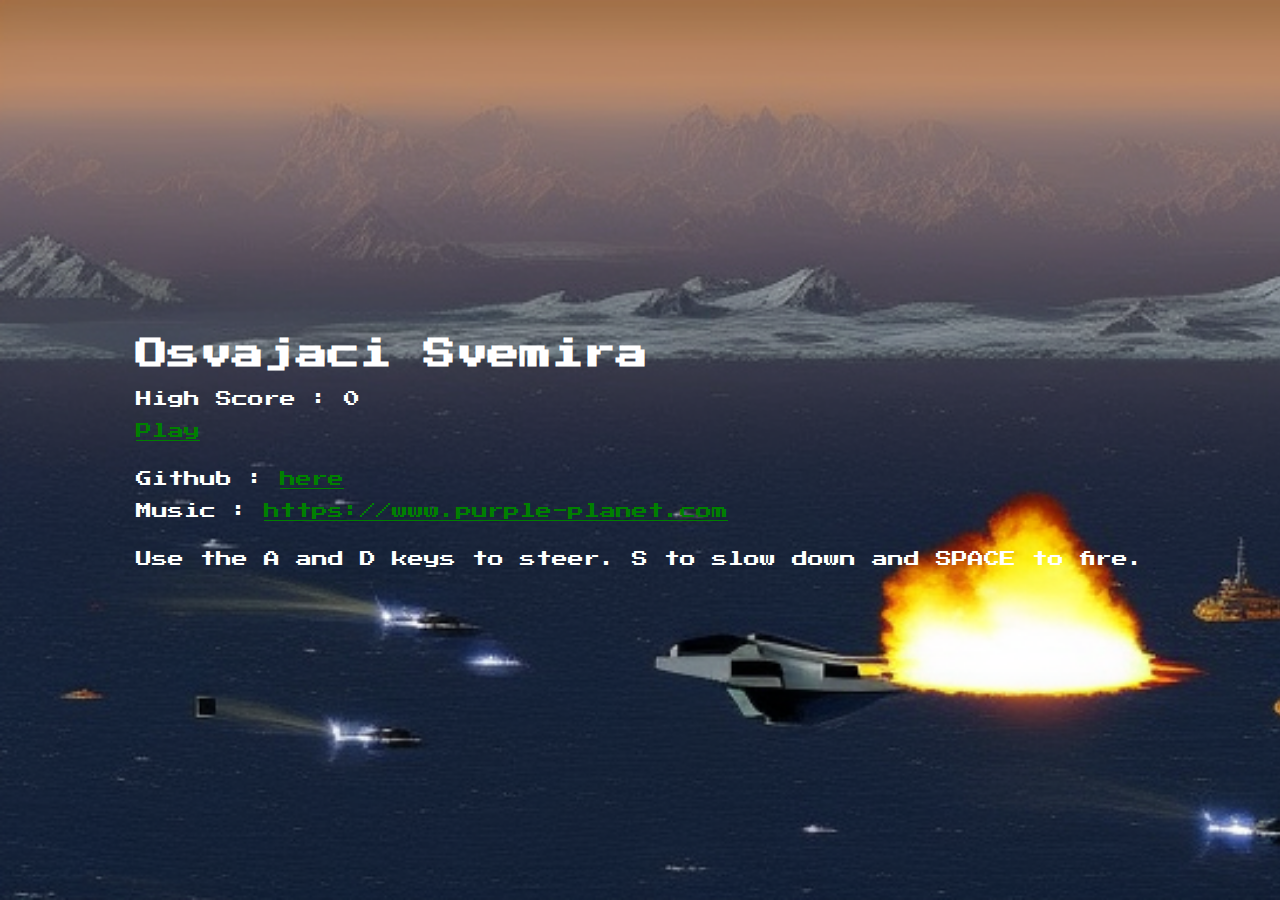
<file: index.html>
<!DOCTYPE html>
<html lang="en">
<head>
    <meta charset="UTF-8">
    <meta http-equiv="X-UA-Compatible" content="IE=edge">
    <meta name="viewport" content="width=device-width, initial-scale=1.0">
    <link rel="stylesheet" href="/style/main.css">
    <title>Osvajaci Svemira | Game</title>
</head>
<body class="flex center-x center-y full-screen banner dead-banner">
    <div class="">
        <h1>Osvajaci Svemira</h1>
        <p id="highScore"></p>
        <p class="m-b-1"><a href="/game/?1-500">Play</a></p>
        
        <p>Github : <a href="https://github.com/LukeOnuke/osvajaci-svemira">here</a></p>
        <p class="m-b-1">Music : <a href="https://www.purple-planet.com">https://www.purple-planet.com</a></p>

        <p>Use the A and D keys to steer. S to slow down and SPACE to fire.</p>
    </div>

    <script src="/js/game/menu.mjs" type="module"></script>
</body>
</html>
</file>
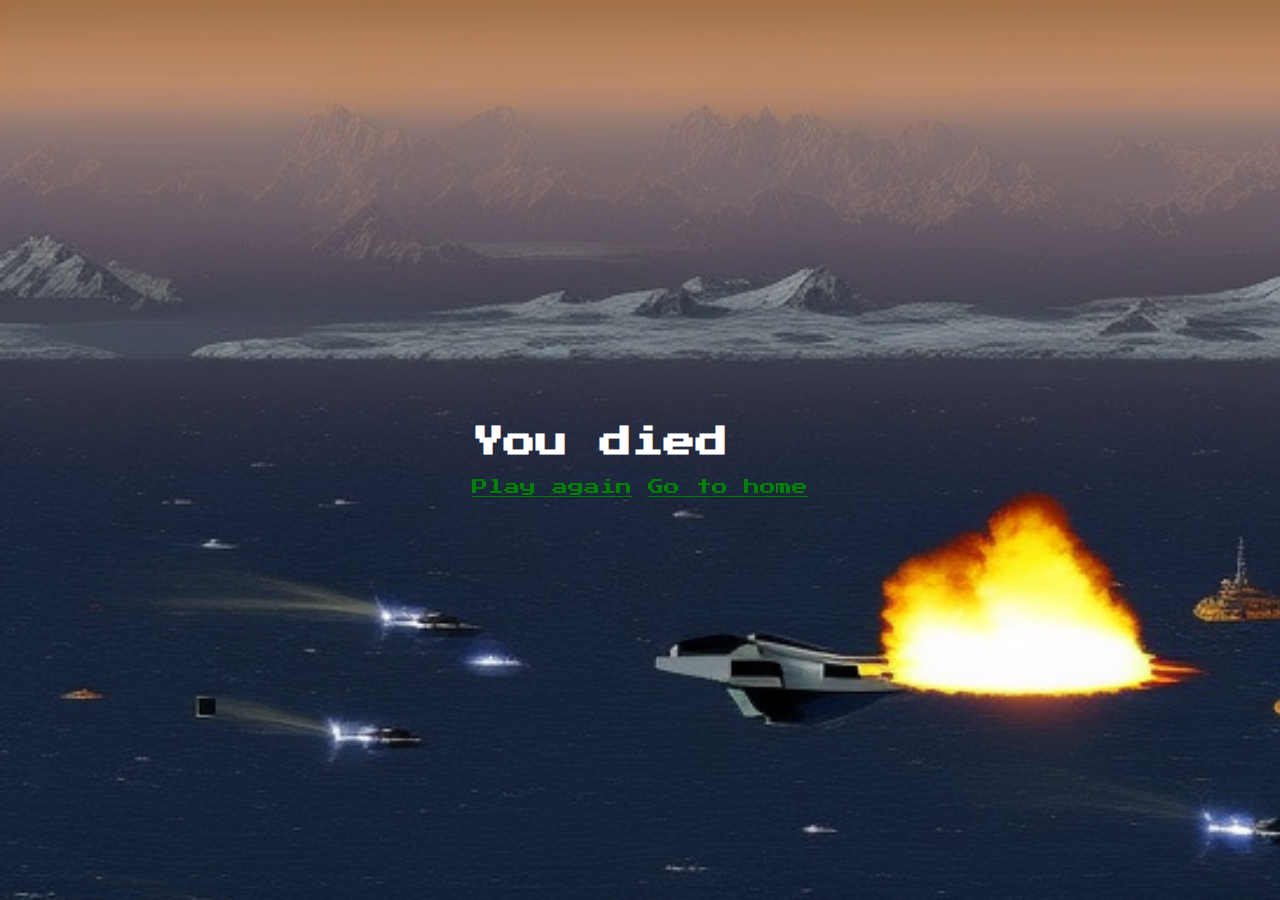
<file: dead/index.html>
<!DOCTYPE html>
<html lang="en">
<head>
    <meta charset="UTF-8">
    <meta http-equiv="X-UA-Compatible" content="IE=edge">
    <meta name="viewport" content="width=device-width, initial-scale=1.0">
    <link rel="stylesheet" href="/style/main.css">
    <title>Osvajaci Svemira | Dead</title>
</head>
<body class="flex center-x center-y full-screen banner dead-banner">
    <div class="">
        <h1>You died</h1>
        <a href="/game/?1-500">Play again</a>
        <a href="/">Go to home</a>
    </div>
</body>
</html>
</file>
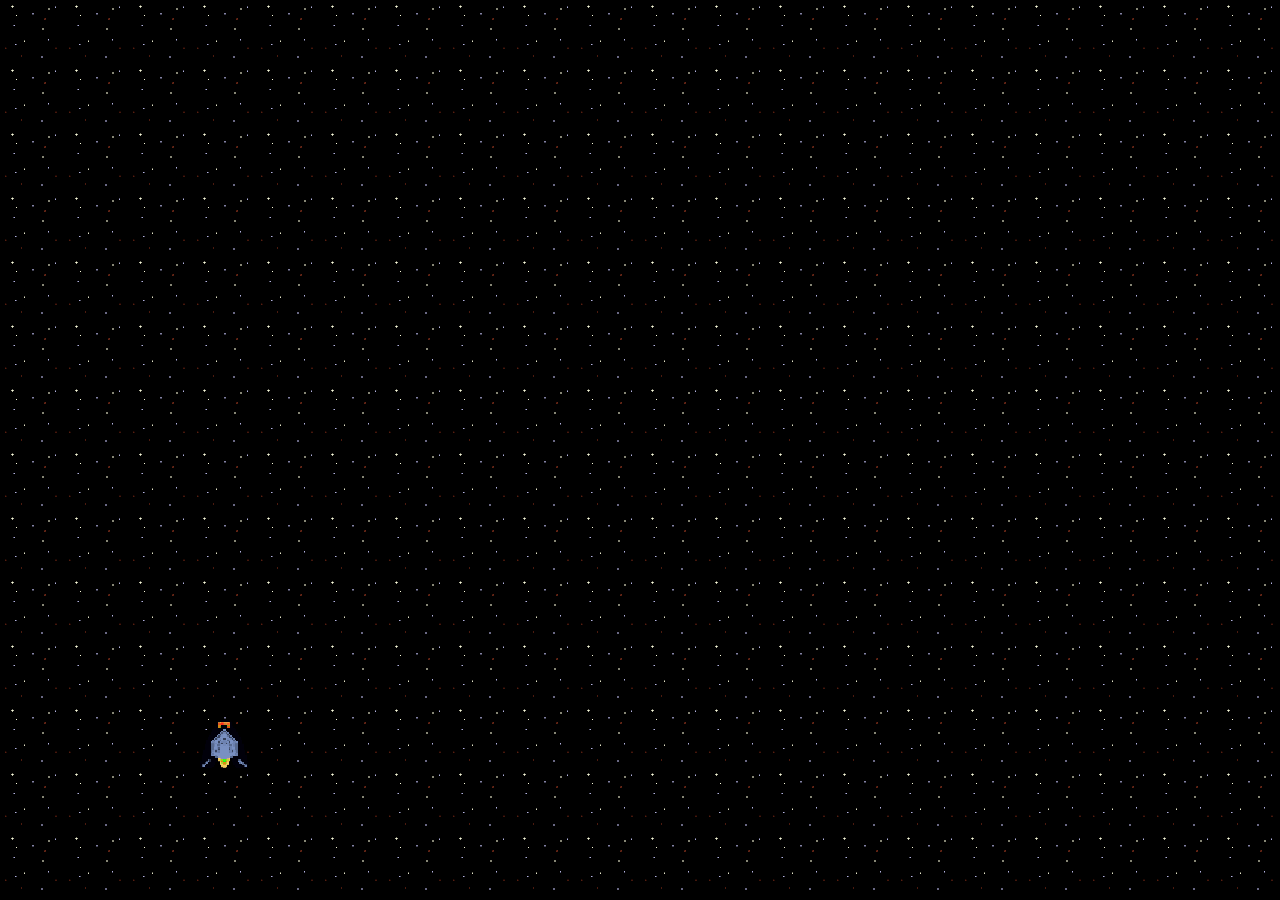
<file: game/index.html>
<!DOCTYPE html>
<html lang="en">
<head>
    <meta charset="UTF-8">
    <meta http-equiv="X-UA-Compatible" content="IE=edge">
    <meta name="viewport" content="width=device-width, initial-scale=1.0">
    <link rel="stylesheet" href="/style/main.css">
    <title>Osvajaci Svemira | Game</title>
</head>
<body>
    <div class="flex center-x">
        <div id="gameField">
<!--            <div class="moveable invader collider"></div>-->
<!--            <div class="bullet collider"></div>-->
            <div id="player" class="collider"></div>
        </div>
    </div>
    <div class="hud">
        <p id="currentLevel"></p>
        <p id="highScore"></p>
    </div>
</body>
<script src="/js/game/state.mjs" type="module"></script>
<script src="/js/game/gameMain.mjs" type="module"></script>
</html>
</file>
<file: style/main.css>
@import url('https://fonts.googleapis.com/css2?family=Press+Start+2P&display=swap');

body{
    color: white;
    padding: 0;
    margin: 0;
    background: url("/img/sky.png");
    font-family: 'Press Start 2P', cursive;
}

.invader{
    background-image: url("/img/invader1.png");
    transform: rotate(180deg);
    image-rendering: pixelated;
    background-size: cover;
    width: 3rem;
    height: 3rem;
}

.movable{
    position: absolute;
    left: 100px;
}

.bullet{
    background-image: url("/img/bullet.png");
    image-rendering: pixelated;
    background-size: contain;
    background-repeat: no-repeat;
    width: 1.5rem;
    height: 1rem;

    position: absolute;
    left: 100px;
    top: 90vh;
}

#player{
    background-image: url("/img/igrac.png");
    image-rendering: pixelated;
    background-size: contain;
    width: 3rem;
    height: 3rem;
    position: absolute;
    left: 200px;
    top: 80vh;
}

#gameField{
    height: 100vh;
    aspect-ratio: 4/3;
}

.flex{
    display: flex;
}

.center-x{
    justify-content: center;
}

.center-y{
    align-items: center;
}

.hud{
    position: absolute;
    left:0;
    top: 0;
    padding: 1rem;
}

.full-screen{
    padding: 0;
    margin: 0;
    height: 100vh;
    width: 100vw;
}

a{
    color: green;
}

a:visited{
    color: green;
}

a:hover{
    filter: brightness(180%);
}

a:active{
    filter: brightness(130%);
}

.banner{
    background-size: cover;
}

.dead-banner{
    background-image: url("/img/dead.png");
}

.start-banner{
    background-image: url("/img/dead.png");
}

.m-b-1{
    padding-bottom: 1rem;
}
</file>
